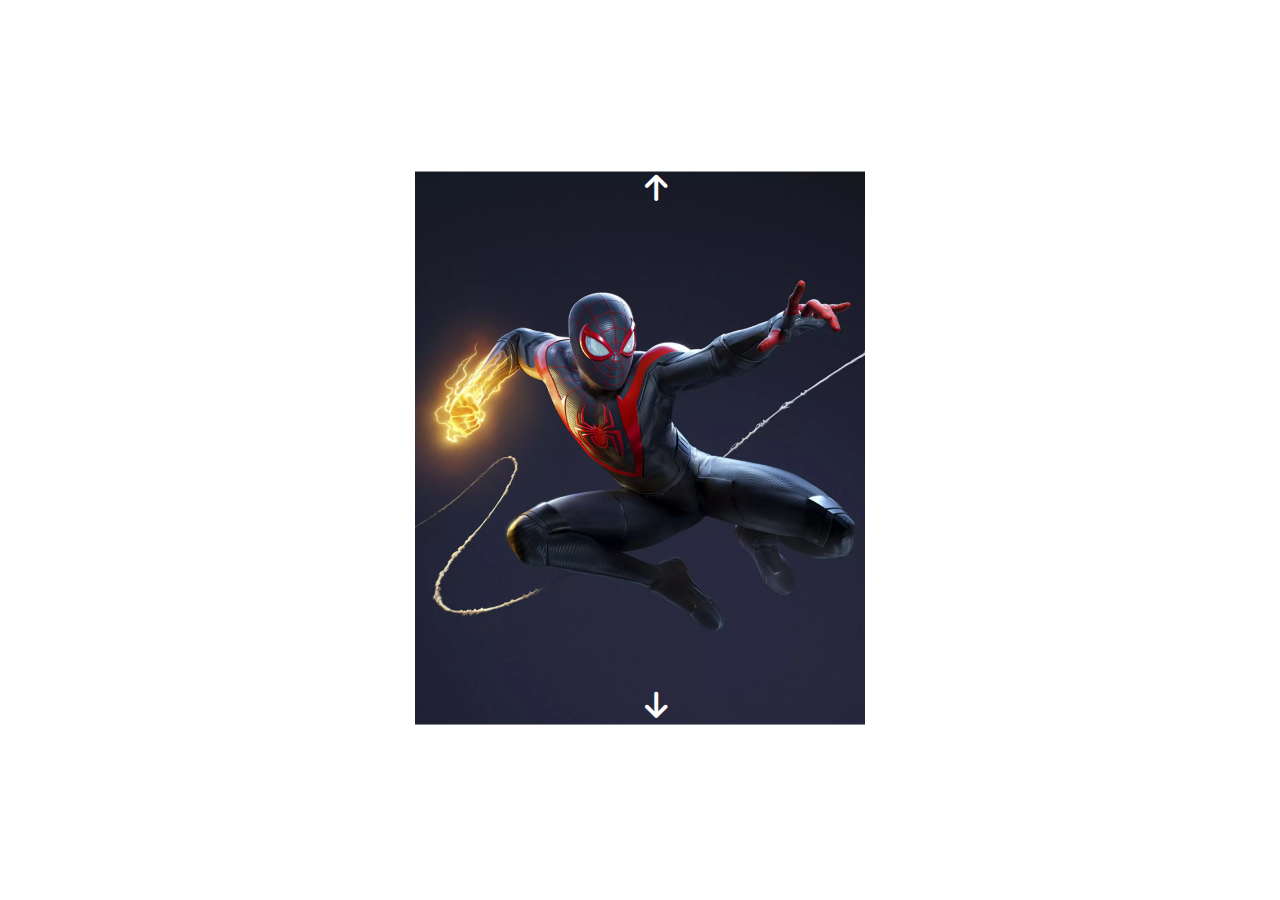
<file: index.html>
<!DOCTYPE html>
<html lang="en">
<head>
    <meta charset="UTF-8">
    <meta http-equiv="X-UA-Compatible" content="IE=edge">
    <meta name="viewport" content="width=device-width, initial-scale=1.0">
    <link rel="stylesheet" href="https://cdnjs.cloudflare.com/ajax/libs/font-awesome/6.4.0/css/all.min.css">
    <link rel="stylesheet" href="css/style.css">
    <title>Boolean-carousel</title>
</head>
<body>

    <div class="container">
        <div class="slider">
            <div id="album">
                 <!-- freccia in alto -->
                <div class="arrow top">
                    <i class="fa-solid fa-arrow-up"></i>
                </div>
                 <!-- freccia in basso -->
                <div class="arrow bottom">
                    <i class="fa-solid fa-arrow-down"></i>
                </div>
            </div>
        </div>
    </div>

    <script src="js/main.js"></script>
</body>
</html>
</file>
<file: css/style.css>
*{
    margin: 0;
    padding: 0;
    box-sizing: border-box;
}

.container {
    position: relative;
    height: 100vh;
}

.slider{
    width: 50vh;
    position: absolute;
    top: 50%;
    left: 50%;
    transform: translate(-50% , -50%);
}

.album{
    position: relative;
    
}

.photo{
    display: none;   
}

.active{
    display: block;
}

.photo img{
    max-width: 100%;
}

.arrow{
    position: absolute;
    left: 50%;
    color: white;
    font-size: 30px;
    width: 40px;
    height: 40px;
    padding: 0 5px;   
}

.top{
    top: 0%;    
}
.bottom{
    bottom: 0%;
}
</file>
